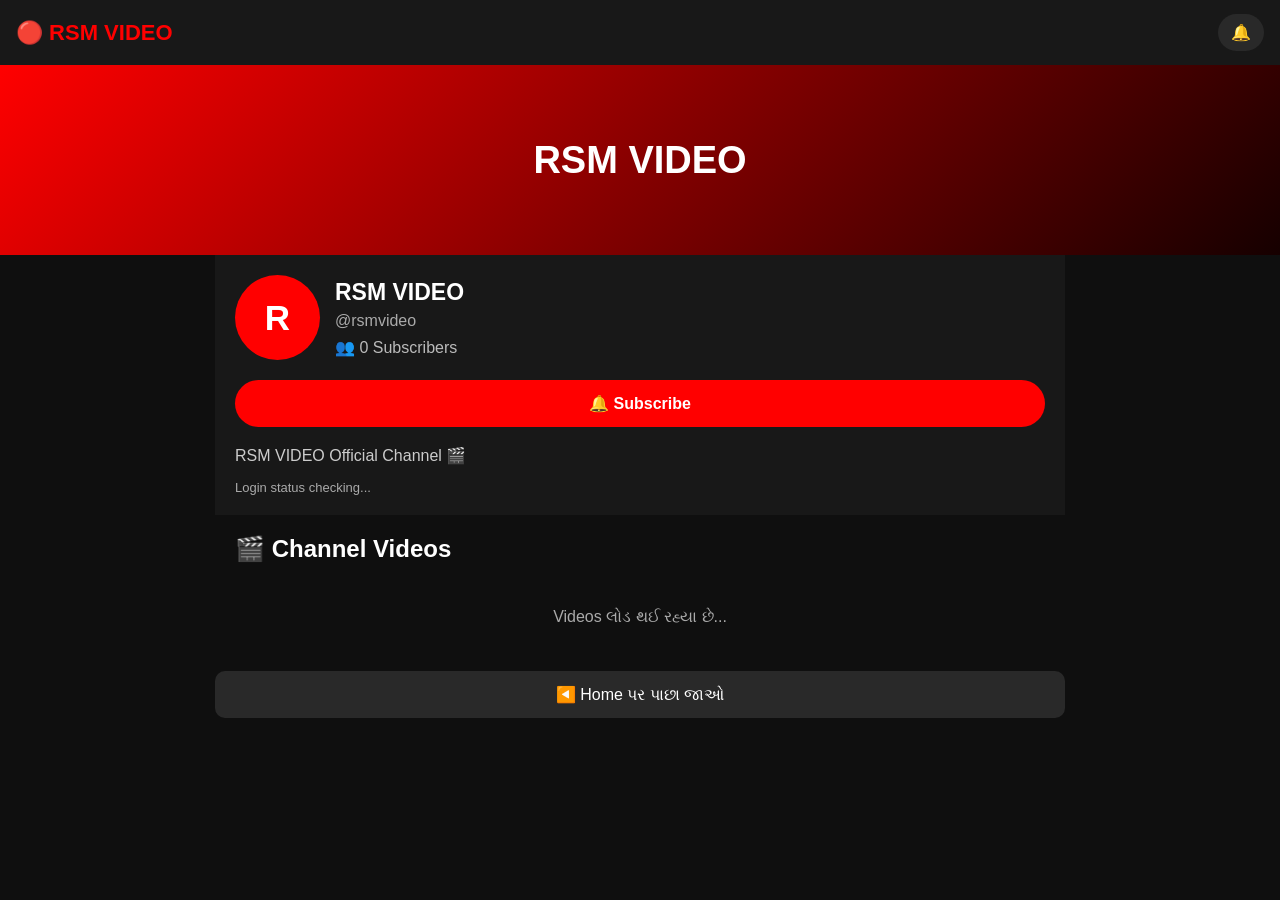
<file: channel.html>
<!DOCTYPE html>
<html lang="gu">
<head>
<meta charset="UTF-8">
<meta name="viewport" content="width=device-width, initial-scale=1.0">

<title>RSM VIDEO Channel</title>

<style>
*{
  box-sizing:border-box;
}

body{
  margin:0;
  background:#0f0f0f;
  color:#fff;
  font-family:Arial,sans-serif;
  padding-bottom:30px;
}

.header{
  position:sticky;
  top:0;
  z-index:20;
  background:#181818;
  padding:14px 16px;
  display:flex;
  justify-content:space-between;
  align-items:center;
}

.logo{
  color:#ff0000;
  font-size:22px;
  font-weight:bold;
}

.notifyBtn{
  background:#292929;
  border:0;
  color:#fff;
  padding:9px 13px;
  border-radius:20px;
  font-size:16px;
}

.banner{
  height:190px;
  background:
    linear-gradient(
      135deg,
      #ff0000,
      #870000,
      #160000
    );
  display:flex;
  align-items:center;
  justify-content:center;
  font-size:38px;
  font-weight:bold;
}

.channelBox{
  max-width:850px;
  margin:auto;
  background:#181818;
  padding:20px;
}

.channelTop{
  display:flex;
  align-items:center;
  gap:15px;
}

.avatar{
  width:85px;
  height:85px;
  min-width:85px;
  border-radius:50%;
  background:#ff0000;
  display:flex;
  align-items:center;
  justify-content:center;
  font-size:35px;
  font-weight:bold;
}

.channelName{
  font-size:23px;
  font-weight:bold;
}

.handle{
  color:#aaa;
  margin-top:6px;
}

.subscribers{
  color:#bbb;
  margin-top:8px;
}

.subscribeBtn{
  width:100%;
  margin-top:20px;
  padding:14px;
  border:0;
  border-radius:25px;
  background:#ff0000;
  color:#fff;
  font-size:16px;
  font-weight:bold;
  cursor:pointer;
}

.subscribeBtn.subscribed{
  background:#333;
}

.subscribeBtn:disabled{
  opacity:.6;
}

.description{
  margin-top:17px;
  color:#ccc;
  line-height:1.5;
}

.loginInfo{
  margin-top:12px;
  color:#aaa;
  font-size:13px;
}

.notificationBox{
  display:none;
  max-width:850px;
  margin:auto;
  background:#181818;
  padding:16px;
}

.notificationBox.show{
  display:block;
}

.notification{
  padding:13px;
  border-bottom:1px solid #333;
}

.notification:last-child{
  border-bottom:0;
}

.notificationTitle{
  font-weight:bold;
}

.notificationTime{
  color:#888;
  font-size:12px;
  margin-top:5px;
}

.videos{
  max-width:850px;
  margin:auto;
  padding:20px;
}

.videos h2{
  margin-top:0;
}

.video{
  background:#181818;
  border-radius:12px;
  overflow:hidden;
  margin-bottom:18px;
  cursor:pointer;
}

.video img{
  width:100%;
  aspect-ratio:16/9;
  object-fit:cover;
  display:block;
}

.videoInfo{
  padding:13px;
}

.videoTitle{
  font-size:17px;
  font-weight:bold;
  line-height:1.4;
}

.views{
  color:#aaa;
  margin-top:7px;
  font-size:14px;
}

.message{
  text-align:center;
  color:#aaa;
  padding:25px 10px;
}

.error{
  background:#351010;
  color:#ff7777;
  padding:15px;
  border-radius:10px;
  margin-top:15px;
  line-height:1.5;
}

.back{
  display:block;
  max-width:850px;
  margin:0 auto 20px;
  padding:14px;
  text-align:center;
  background:#292929;
  color:#fff;
  text-decoration:none;
  border-radius:10px;
}

@media(max-width:600px){

  .banner{
    height:140px;
    font-size:30px;
  }

  .avatar{
    width:70px;
    height:70px;
    min-width:70px;
    font-size:28px;
  }

  .channelName{
    font-size:20px;
  }

}
</style>
</head>

<body>


<!-- HEADER -->

<div class="header">

  <div class="logo">
    🔴 RSM VIDEO
  </div>

  <button
    class="notifyBtn"
    id="notifyBtn">
    🔔
  </button>

</div>


<!-- BANNER -->

<div class="banner">
  RSM VIDEO
</div>


<!-- CHANNEL -->

<div class="channelBox">

  <div class="channelTop">

    <div class="avatar">
      R
    </div>

    <div>

      <div
        class="channelName"
        id="channelName">
        RSM VIDEO
      </div>

      <div
        class="handle"
        id="handle">
        @rsmvideo
      </div>

      <div class="subscribers">

        👥
        <span id="subscriberCount">
          0
        </span>
        Subscribers

      </div>

    </div>

  </div>


  <button
    class="subscribeBtn"
    id="subscribeBtn">
    🔔 Subscribe
  </button>


  <div
    class="description"
    id="description">
    RSM VIDEO Official Channel 🎬
  </div>


  <div
    class="loginInfo"
    id="loginInfo">
    Login status checking...
  </div>

</div>


<!-- NOTIFICATIONS -->

<div
  class="notificationBox"
  id="notificationBox">

  <h3>
    🔔 Notifications
  </h3>

  <div
    id="notificationList">

    <div class="message">
      Notifications લોડ થઈ રહ્યા છે...
    </div>

  </div>

</div>


<!-- VIDEOS -->

<div class="videos">

  <h2>
    🎬 Channel Videos
  </h2>

  <div id="videoList">

    <div class="message">
      Videos લોડ થઈ રહ્યા છે...
    </div>

  </div>

</div>


<a
  href="index.html"
  class="back">

  ◀️ Home પર પાછા જાઓ

</a>


<script type="module">

import {
  initializeApp
} from "https://www.gstatic.com/firebasejs/12.3.0/firebase-app.js";

import {
  getFirestore,
  collection,
  doc,
  getDoc,
  getDocs,
  query,
  where,
  addDoc,
  deleteDoc,
  updateDoc,
  increment,
  setDoc,
  orderBy,
  limit,
  serverTimestamp
} from "https://www.gstatic.com/firebasejs/12.3.0/firebase-firestore.js";

import {
  getAuth,
  onAuthStateChanged
} from "https://www.gstatic.com/firebasejs/12.3.0/firebase-auth.js";


/* =========================
   FIREBASE CONFIG
========================= */

const firebaseConfig = {

  apiKey:
    "AIzaSyDWlmSOewJUk5z2An5Qeabx7AB_AwjFPVc",

  authDomain:
    "rsm-video-486d6.firebaseapp.com",

  projectId:
    "rsm-video-486d6",

  storageBucket:
    "rsm-video-486d6.firebasestorage.app",

  messagingSenderId:
    "1022944379126",

  appId:
    "1:1022944379126:web:e3bbf6a341feb47a8d6cd7",

  measurementId:
    "G-0D39KPEK4B"

};


const app =
  initializeApp(firebaseConfig);

const db =
  getFirestore(app);

const auth =
  getAuth(app);


/* =========================
   CHANNEL UID
========================= */

const CHANNEL_UID =
  "pN3h0cth5qd3kX13RfJF2UQrYuo2";


/* =========================
   VARIABLES
========================= */

let currentUser = null;

let channelRef = null;

let isSubscribed = false;

let subscriptionId = null;


/* =========================
   ELEMENTS
========================= */

const channelName =
  document.getElementById(
    "channelName"
  );

const handle =
  document.getElementById(
    "handle"
  );

const subscriberCount =
  document.getElementById(
    "subscriberCount"
  );

const description =
  document.getElementById(
    "description"
  );

const subscribeBtn =
  document.getElementById(
    "subscribeBtn"
  );

const loginInfo =
  document.getElementById(
    "loginInfo"
  );

const videoList =
  document.getElementById(
    "videoList"
  );

const notifyBtn =
  document.getElementById(
    "notifyBtn"
  );

const notificationBox =
  document.getElementById(
    "notificationBox"
  );

const notificationList =
  document.getElementById(
    "notificationList"
  );


/* =========================
   GET CHANNEL
========================= */

async function getOrCreateChannel(){

  const directRef =
    doc(
      db,
      "channels",
      CHANNEL_UID
    );


  let snap =
    await getDoc(
      directRef
    );


  /*
    Channel મળી ગયો
  */

  if(snap.exists()){

    channelRef =
      directRef;

    return snap.data();

  }


  /*
    UID fieldથી શોધો
  */

  const q =
    query(
      collection(
        db,
        "channels"
      ),

      where(
        "userId",
        "==",
        CHANNEL_UID
      ),

      limit(1)
    );


  const result =
    await getDocs(q);


  if(!result.empty){

    channelRef =
      result.docs[0].ref;

    return result.docs[0].data();

  }


  /*
    Channel ન હોય તો
    નવો channel બનાવો
  */

  if(currentUser){

    await setDoc(
      directRef,
      {

        userId:
          CHANNEL_UID,

        channelName:
          "RSM VIDEO",

        handle:
          "@rsmvideo",

        description:
          "RSM VIDEO Official Channel 🎬",

        subscribers:
          0,

        createdAt:
          new Date().toISOString()

      }
    );


    channelRef =
      directRef;


    snap =
      await getDoc(
        directRef
      );


    return snap.data();

  }


  return {

    userId:
      CHANNEL_UID,

    channelName:
      "RSM VIDEO",

    handle:
      "@rsmvideo",

    description:
      "RSM VIDEO Official Channel 🎬",

    subscribers:
      0

  };

}


/* =========================
   LOAD CHANNEL
========================= */

async function loadChannel(){

  try{

    const data =
      await getOrCreateChannel();


    channelName.textContent =
      data.channelName ||
      "RSM VIDEO";


    handle.textContent =
      data.handle ||
      "@rsmvideo";


    description.textContent =
      data.description ||
      "RSM VIDEO Official Channel 🎬";


    subscriberCount.textContent =
      data.subscribers || 0;

  }
  catch(error){

    console.error(error);

    alert(
      "❌ Channel Error:\n" +
      error.message
    );

  }

}


/* =========================
   AUTH
========================= */

onAuthStateChanged(
  auth,
  async user => {

    currentUser =
      user;


    if(user){

      loginInfo.textContent =
        "✅ Login: " +
        (
          user.email ||
          "User"
        );

    }
    else{

      loginInfo.textContent =
        "🔐 Subscribe કરવા માટે Login કરો.";

    }


    await loadChannel();


    if(user){

      await checkSubscription();

    }

  }
);


/* =========================
   CHECK SUBSCRIPTION
========================= */

async function checkSubscription(){

  if(!currentUser){

    return;

  }


  try{

    const q =
      query(

        collection(
          db,
          "subscriptions"
        ),

        where(
          "subscriberId",
          "==",
          currentUser.uid
        ),

        where(
          "channelOwnerId",
          "==",
          CHANNEL_UID
        ),

        limit(1)

      );


    const snapshot =
      await getDocs(q);


    if(!snapshot.empty){

      subscriptionId =
        snapshot.docs[0].id;

      isSubscribed =
        true;


      subscribeBtn.textContent =
        "✅ Subscribed";


      subscribeBtn.classList.add(
        "subscribed"
      );

    }
    else{

      subscriptionId =
        null;

      isSubscribed =
        false;


      subscribeBtn.textContent =
        "🔔 Subscribe";


      subscribeBtn.classList.remove(
        "subscribed"
      );

    }

  }
  catch(error){

    console.error(error);

  }

}


/* =========================
   SUBSCRIBE
========================= */

subscribeBtn.addEventListener(
  "click",
  async()=>{

    if(!currentUser){

      alert(
        "🔐 Subscribe કરવા માટે Login કરો."
      );

      window.location.href =
        "login.html";

      return;

    }


    /*
      પોતાનું channel
    */

    if(
      currentUser.uid ===
      CHANNEL_UID
    ){

      alert(
        "⚠️ તમે તમારા પોતાના Channel ને Subscribe કરી શકતા નથી."
      );

      return;

    }


    subscribeBtn.disabled =
      true;


    try{

      const data =
        await getOrCreateChannel();


      if(isSubscribed){

        /*
          UNSUBSCRIBE
        */

        if(subscriptionId){

          await deleteDoc(
            doc(
              db,
              "subscriptions",
              subscriptionId
            )
          );

        }


        await updateDoc(
          channelRef,
          {
            subscribers:
              increment(-1)
          }
        );


        isSubscribed =
          false;

        subscriptionId =
          null;


        subscribeBtn.textContent =
          "🔔 Subscribe";


        subscribeBtn.classList.remove(
          "subscribed"
        );


        const oldCount =
          Number(
            subscriberCount.textContent
          ) || 0;


        subscriberCount.textContent =
          Math.max(
            0,
            oldCount - 1
          );

      }
      else{

        /*
          DUPLICATE CHECK
        */

        const check =
          query(

            collection(
              db,
              "subscriptions"
            ),

            where(
              "subscriberId",
              "==",
              currentUser.uid
            ),

            where(
              "channelOwnerId",
              "==",
              CHANNEL_UID
            ),

            limit(1)

          );


        const existing =
          await getDocs(check);


        if(
          !existing.empty
        ){

          subscriptionId =
            existing.docs[0].id;

          isSubscribed =
            true;

        }
        else{

          const newSub =
            await addDoc(
              collection(
                db,
                "subscriptions"
              ),
              {

                subscriberId:
                  currentUser.uid,

                subscriberEmail:
                  currentUser.email ||
                  "",

                channelOwnerId:
                  CHANNEL_UID,

                createdAt:
                  new Date().toISOString()

              }
            );


          subscriptionId =
            newSub.id;

          isSubscribed =
            true;


          /*
            CREATE NOTIFICATION
          */

          await addDoc(
            collection(
              db,
              "notifications"
            ),
            {

              type:
                "new_subscriber",

              channelOwnerId:
                CHANNEL_UID,

              subscriberId:
                currentUser.uid,

              subscriberEmail:
                currentUser.email ||
                "",

              message:
                (
                  currentUser.email ||
                  "Someone"
                ) +
                " subscribed to your channel 🎉",

              read:
                false,

              createdAt:
                serverTimestamp()

            }
          );

        }


        /*
          Subscriber count
        */

        await updateDoc(
          channelRef,
          {
            subscribers:
              increment(1)
          }
        );


        subscribeBtn.textContent =
          "✅ Subscribed";


        subscribeBtn.classList.add(
          "subscribed"
        );


        const oldCount =
          Number(
            subscriberCount.textContent
          ) || 0;


        subscriberCount.textContent =
          oldCount + 1;

      }


    }
    catch(error){

      console.error(error);

      alert
</file>
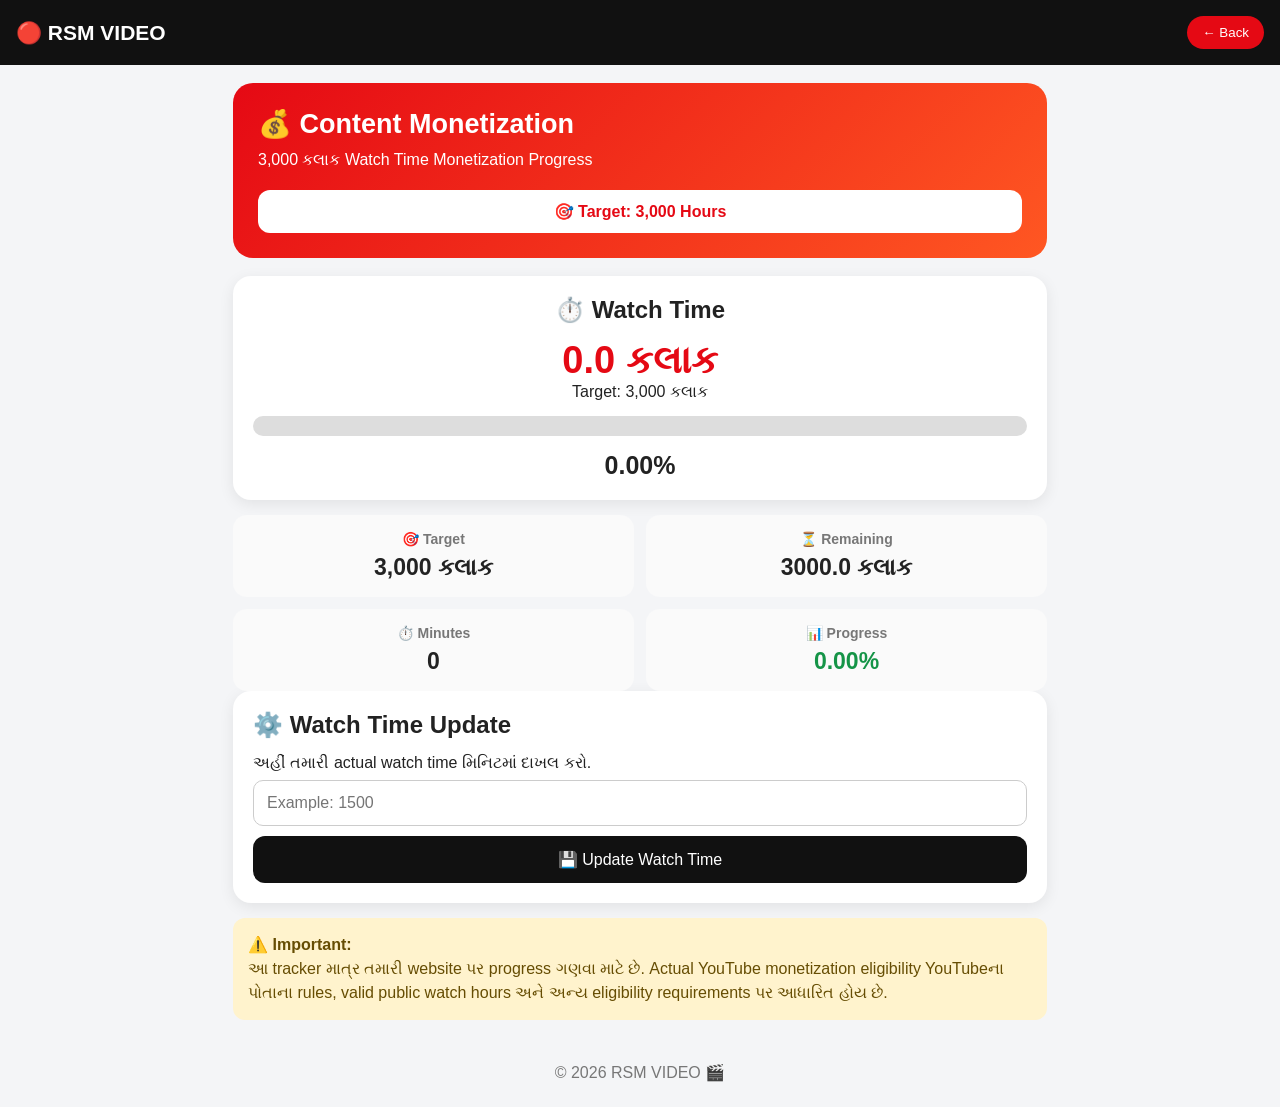
<file: monetization.html>
<!DOCTYPE html>
<html lang="gu">
<head>
<meta charset="UTF-8">
<meta name="viewport" content="width=device-width, initial-scale=1.0">

<title>RSM VIDEO - Monetization</title>

<style>
*{
    margin:0;
    padding:0;
    box-sizing:border-box;
    font-family:Arial,sans-serif;
}

body{
    background:#f4f5f7;
    color:#222;
}

.header{
    background:#111;
    color:white;
    padding:16px;
    display:flex;
    justify-content:space-between;
    align-items:center;
    position:sticky;
    top:0;
    z-index:10;
}

.logo{
    font-size:21px;
    font-weight:bold;
}

.back{
    border:0;
    background:#e50914;
    color:white;
    padding:9px 15px;
    border-radius:20px;
}

.container{
    max-width:850px;
    margin:auto;
    padding:18px;
}

.hero{
    background:linear-gradient(135deg,#e50914,#ff5722);
    color:white;
    padding:25px;
    border-radius:20px;
    margin-bottom:18px;
}

.hero h1{
    font-size:27px;
    margin-bottom:8px;
}

.hero p{
    line-height:1.5;
}

.target{
    margin-top:18px;
    background:white;
    color:#e50914;
    padding:12px;
    border-radius:12px;
    font-weight:bold;
    text-align:center;
}

.card{
    background:white;
    padding:20px;
    border-radius:18px;
    margin-bottom:15px;
    box-shadow:0 4px 15px rgba(0,0,0,.08);
}

.card h2{
    margin-bottom:15px;
}

.big{
    font-size:38px;
    font-weight:bold;
    color:#e50914;
}

.center{
    text-align:center;
}

.progress{
    width:100%;
    height:20px;
    background:#ddd;
    border-radius:30px;
    overflow:hidden;
    margin:15px 0;
}

.progressBar{
    height:100%;
    width:0%;
    background:#e50914;
    transition:.5s;
}

.percent{
    font-size:25px;
    font-weight:bold;
}

.grid{
    display:grid;
    grid-template-columns:1fr 1fr;
    gap:12px;
}

.box{
    background:#fafafa;
    padding:16px;
    border-radius:14px;
    text-align:center;
}

.box h3{
    color:#777;
    font-size:14px;
    margin-bottom:7px;
}

.value{
    font-size:23px;
    font-weight:bold;
}

.green{
    color:#159447;
}

button.action{
    width:100%;
    padding:14px;
    margin-top:10px;
    border:0;
    border-radius:12px;
    background:#111;
    color:white;
    font-size:16px;
}

input{
    width:100%;
    padding:13px;
    border:1px solid #ccc;
    border-radius:10px;
    margin-top:8px;
    font-size:16px;
}

.note{
    background:#fff3cd;
    color:#664d03;
    padding:15px;
    border-radius:12px;
    line-height:1.5;
    margin-top:15px;
}

.footer{
    text-align:center;
    color:#777;
    padding:25px;
}

@media(max-width:600px){
    .hero h1{
        font-size:23px;
    }

    .big{
        font-size:32px;
    }
}
</style>
</head>

<body>

<div class="header">

    <div class="logo">
        🔴 RSM VIDEO
    </div>

    <button class="back" onclick="history.back()">
        ← Back
    </button>

</div>


<div class="container">

    <div class="hero">

        <h1>💰 Content Monetization</h1>

        <p>
            3,000 કલાક Watch Time Monetization Progress
        </p>

        <div class="target">
            🎯 Target: 3,000 Hours
        </div>

    </div>


    <!-- WATCH TIME -->

    <div class="card center">

        <h2>⏱️ Watch Time</h2>

        <div class="big" id="hours">
            0 કલાક
        </div>

        <p>
            Target: 3,000 કલાક
        </p>

        <div class="progress">

            <div
                class="progressBar"
                id="progressBar">
            </div>

        </div>

        <div class="percent" id="percent">
            0%
        </div>

    </div>


    <!-- STATS -->

    <div class="grid">

        <div class="box">

            <h3>🎯 Target</h3>

            <div class="value">
                3,000 કલાક
            </div>

        </div>


        <div class="box">

            <h3>⏳ Remaining</h3>

            <div
                class="value"
                id="remaining">
                3,000 કલાક
            </div>

        </div>


        <div class="box">

            <h3>⏱️ Minutes</h3>

            <div
                class="value"
                id="minutes">
                0
            </div>

        </div>


        <div class="box">

            <h3>📊 Progress</h3>

            <div
                class="value green"
                id="progressText">
                0%
            </div>

        </div>

    </div>


    <!-- MANUAL WATCH TIME -->

    <div class="card">

        <h2>⚙️ Watch Time Update</h2>

        <p>
            અહીં તમારી actual watch time મિનિટમાં દાખલ કરો.
        </p>

        <input
            type="number"
            id="watchInput"
            placeholder="Example: 1500">

        <button
            class="action"
            onclick="updateWatchTime()">

            💾 Update Watch Time

        </button>

    </div>


    <!-- SUCCESS -->

    <div
        class="card center"
        id="successBox"
        style="display:none;">

        <h2>🎉 3,000 Hours Complete!</h2>

        <p>
            તમારી 3,000 કલાકની target અહીં complete થઈ છે.
        </p>

    </div>


    <div class="note">

        ⚠️ <b>Important:</b><br>

        આ tracker માત્ર તમારી website પર progress ગણવા માટે છે.
        Actual YouTube monetization eligibility YouTubeના પોતાના
        rules, valid public watch hours અને અન્ય eligibility
        requirements પર આધારિત હોય છે.

    </div>


</div>


<div class="footer">

    © 2026 RSM VIDEO 🎬

</div>


<script>

const TARGET_MINUTES = 3000 * 60;


// Load saved watch time

let watchTime =
    Number(localStorage.getItem("rsmWatchTime")) || 0;


// Update screen

function updateScreen(){

    let completedMinutes = watchTime;

    let completedHours =
        completedMinutes / 60;

    let remainingMinutes =
        Math.max(
            TARGET_MINUTES - completedMinutes,
            0
        );

    let remainingHours =
        remainingMinutes / 60;

    let progress =
        Math.min(
            (completedMinutes / TARGET_MINUTES) * 100,
            100
        );


    document.getElementById("hours").innerText =
        completedHours.toFixed(1) + " કલાક";


    document.getElementById("minutes").innerText =
        completedMinutes.toLocaleString();


    document.getElementById("remaining").innerText =
        remainingHours.toFixed(1) + " કલાક";


    document.getElementById("percent").innerText =
        progress.toFixed(2) + "%";


    document.getElementById("progressText").innerText =
        progress.toFixed(2) + "%";


    document.getElementById("progressBar").style.width =
        progress + "%";


    if(completedMinutes >= TARGET_MINUTES){

        document.getElementById("successBox").style.display =
            "block";

    }else{

        document.getElementById("successBox").style.display =
            "none";

    }

}


// Manual update

function updateWatchTime(){

    const input =
        document.getElementById("watchInput");

    const value =
        Number(input.value);


    if(!value || value < 0){

        alert("કૃપા કરીને સાચી minutes નાખો.");

        return;
    }


    watchTime = value;


    localStorage.setItem(
        "rsmWatchTime",
        watchTime
    );


    input.value = "";


    updateScreen();

    alert("Watch Time Updated ✅");

}


updateScreen();

</script>

</body>
</html>
</file>
